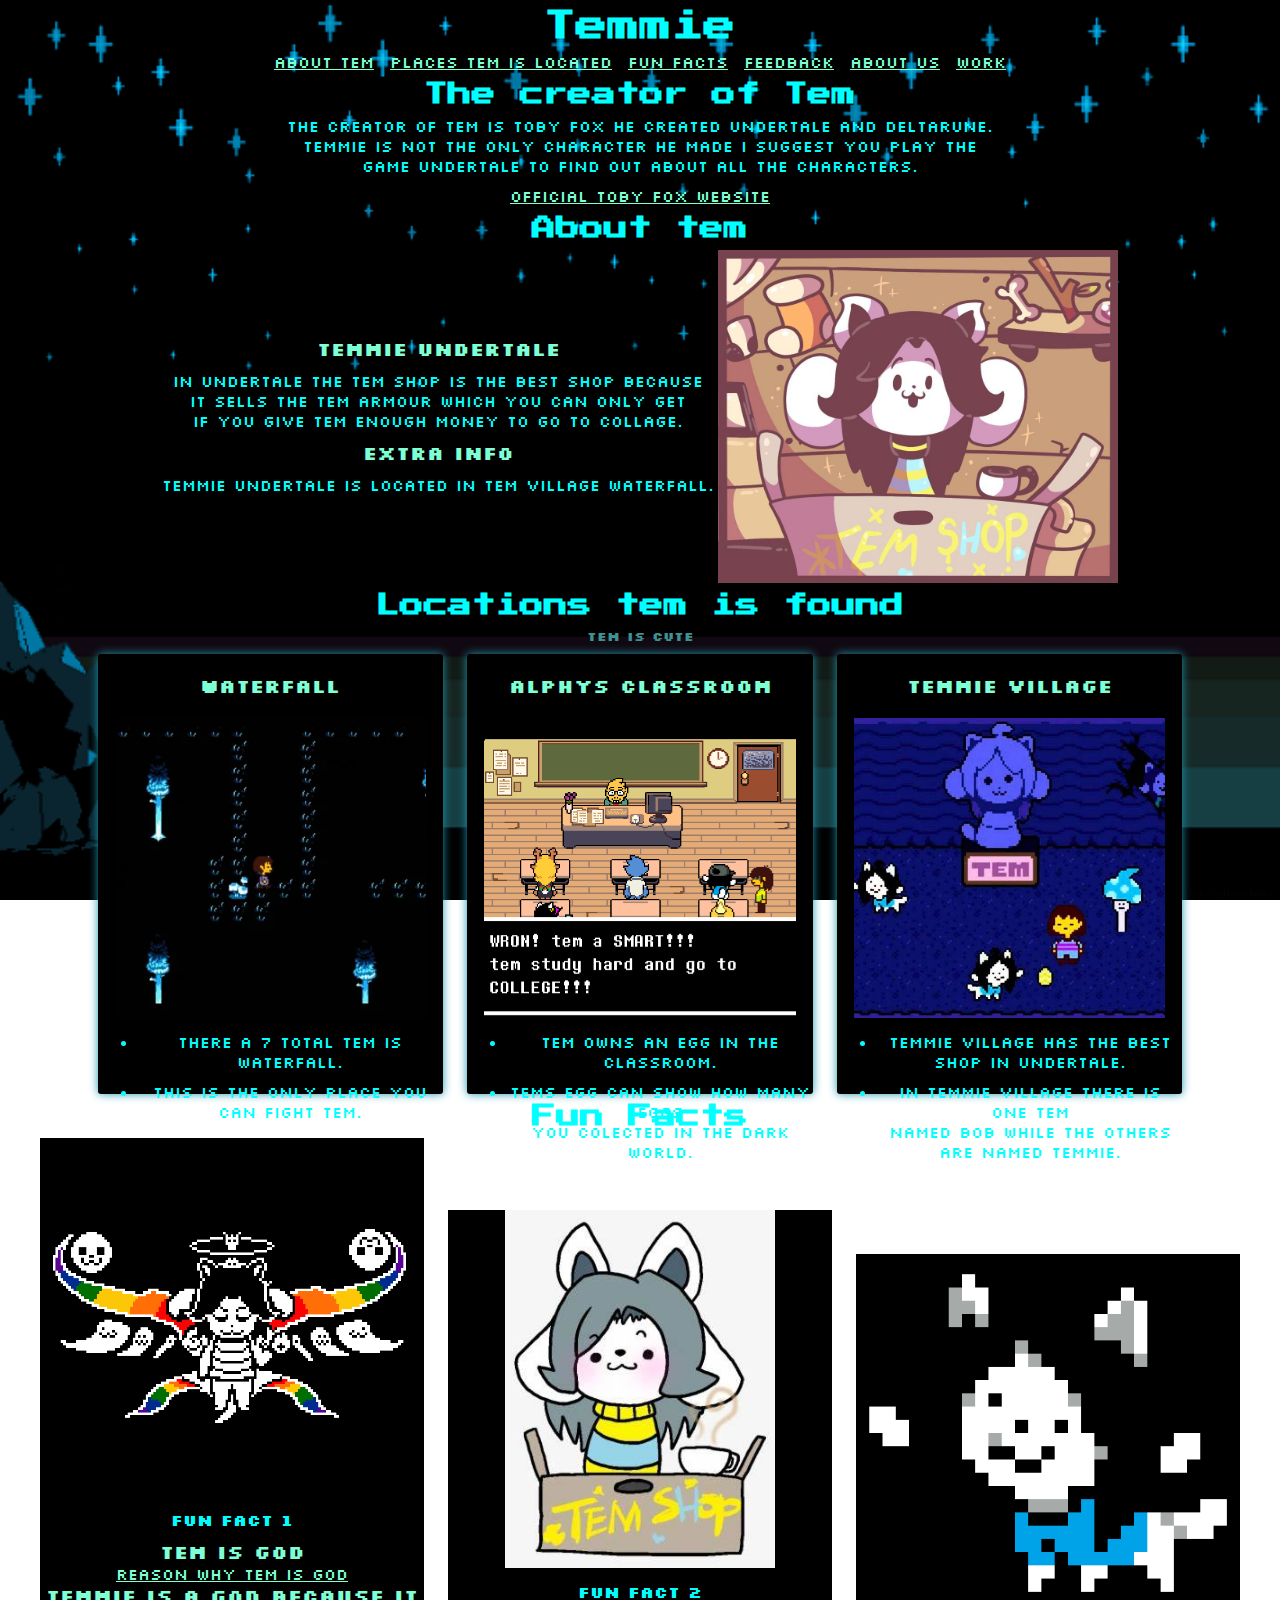
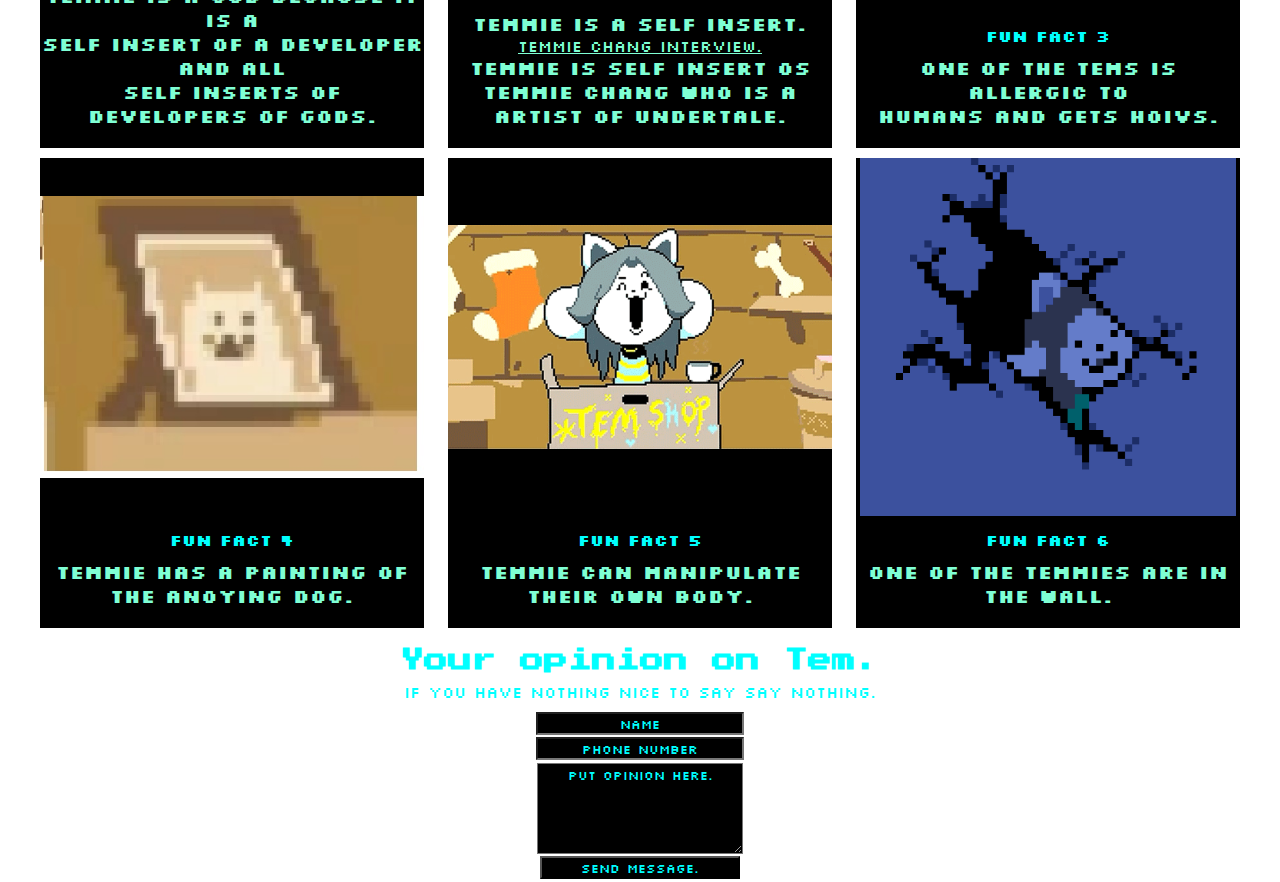
<file: index.html>
<!DOCTYPE html>
<html lang="en">

<head>
    <meta charset="UTF-8">
    <meta http-equiv="X-UA-Compatible" content="IE=edge">
    <meta name="viewport" content="width=device-width, initial-scale=1.0">
    <title>temmie website
    </title>

    <link rel="preconnect" href="https://fonts.googleapis.com">
    <link rel="preconnect" href="https://fonts.gstatic.com" crossorigin>
    <link href="https://fonts.googleapis.com/css2?family=Press+Start+2P&family=Silkscreen&display=swap"
        rel="stylesheet">
    <link rel="stylesheet" href="style.css">
</head>

<body>
    <h1>Temmie</h1>
    <div id="top">
        <a href="#aboutt">About tem</a>
        <a href="#Locationstemisfound">places tem is located</a>
        <a href="#funfacts">Fun facts</a>
        <a href="#feedback">Feedback</a>
        <a href="tme.html">about us</a>
        <a href="tme.html">work</a>
    </div>
    <div id="tem1">
        <h2>The creator of Tem</h2>

        <p>The creator of Tem is Toby Fox he created Undertale and Deltarune. <br>
            Temmie is not the only character he made i suggest you play the <br>
            game Undertale to find out about all the characters. </p>

        <a href="https://undertale.com/">Official Toby Fox website</a>
    </div>
    <div id="aboutt">
        <h2>About tem</h2>

        <div class="aboutInfo">
            <h3 id="temid">Temmie Undertale</h3>

            <p>
                In undertale the tem shop is the best shop because <br>
                it sells the tem armour which you can only get <br>
                if you give tem enough money to go to collage.
            </p>
            <h3>Extra info</h3>
            <p>Temmie Undertale is located in Tem village waterfall.</p>
        </div>
        <img class="tempic1" src="4a1ce7f2b6ad4851ee794d0b70302155f8d2aca0_hq.jpg" alt="">
        <div class="locoinfo" id="Locationstemisfound">
            <h2>Locations tem is found</h2>
            <h5>Tem is cute</h5>
            <div class="loco2">
                <h3>waterfall</h3>
                <img src="468px-Waterfall17 - Copy.webp" alt="">
                <ul>
                    <li>There a 7 total tem is waterfall.</li>
                    <li>This is the only place you can fight tem.</li>
                </ul>
            </div>
            <div class="loco2">
                <h3>Alphys classroom</h3>
                <img src="1kuiwioy1qx11.png" alt="ur mom">
                <ul>
                    <li>Tem owns an egg in the classroom.</li>
                    <li>Tems egg can show how many eggs <br>
                        you colected in the dark world.</li>
                </ul>
            </div>
            <div class="loco2">
                <h3>Temmie village</h3>
                <img src="2e1326f2b2fb8360c65f81fac88f34f52c7f6856_hq.jpg" alt="googleapis">
                <ul>
                    <li>Temmie village has the best shop in undertale.</li>
                    <li>In Temmie village there is one tem <br>
                        named bob while the others are named temmie.</li>
                </ul>


            </div>


        </div>
        <div  >
            <h2 id="funfacts" >Fun Facts</h2>
            <div class="fun">
                <img src="R.png" alt="GOD">
                <h4>Fun fact 1</h4>
                <h3>Tem is GOD</h3>
                <a href="https://www.youtube.com/watch?v=NHF7_W5G4gA&t=474s">Reason why tem is GOD</a>
                <h3>Temmie is a God because it is a <br>
                    self insert of a developer and all <br>
                    self inserts of developers of Gods. </h3>

            </div>


            <div class="fun">
                <img src="OIP.jpeg" alt="">
                <h4>Fun fact 2</h4>
                <h3>Temmie is a self insert.</h3>
                <a href="https://www.youtube.com/watch?v=rT8r-kfhDe0">Temmie chang interview.</a>
                <h3>Temmie is self insert os temmie chang who is a <br>
                    artist of undertale.</h3>
            </div>
            <div class="fun">
                <img src="R.gif" alt="">
                <h4>Fun fact 3</h4>
                <h3>One of the Tems is allergic to <br>
                    humans and gets hoivs.</h3>
            </div>
            <div class="fun">
                <img src="Tem.png" alt="">
                <h4>Fun fact 4</h4>
                <h3>Temmie has a painting of the anoying dog.</h3>
            </div>
            <div class="fun">
                <img src="436.gif" alt="">
                <h4>Fun fact 5</h4>
                <h3>Temmie can manipulate their own body.</h3>
            </div>
            <div class="fun">
                <img src="tw.png" alt="">
                <h4>Fun Fact 6</h4>
                <h3>One of the temmies are in the wall.</h3>
                
            </div>
        </div>
        <div id="feedback">
            <h2>Your opinion on Tem.</h2>
            <p>If you have nothing nice to say say nothing.</p>
            <form action="">
                <input type="text" placeholder="Name">
                <input type="text" placeholder="Phone Number">
                <textarea cols="30" rows="5" placeholder="Put opinion here."></textarea>
                <button>Send message.</button>
            </form>


        </div>
</body>

</html>
</file>
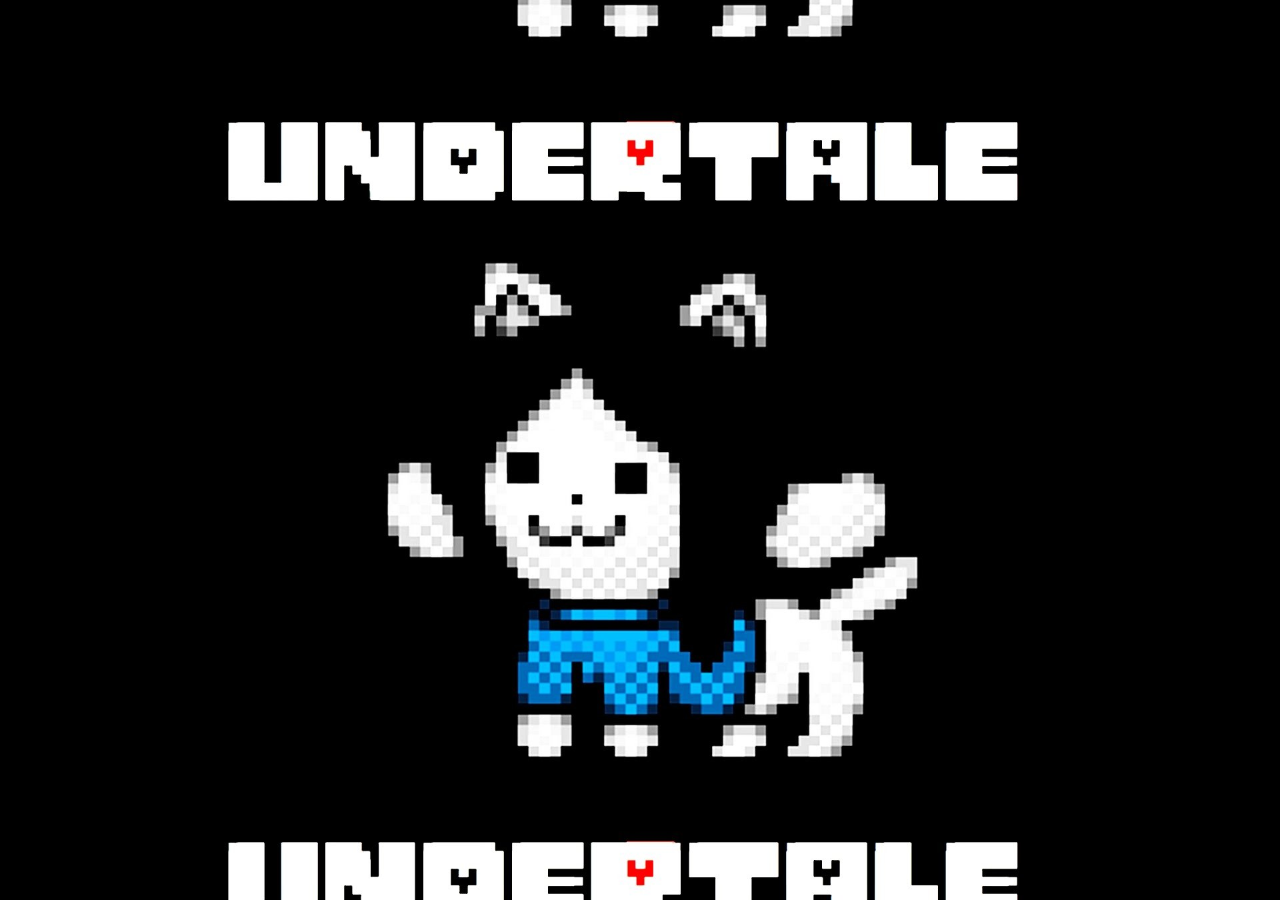
<file: tme.html>
<!DOCTYPE html>
<html lang="en">
<head>
    <meta charset="UTF-8">
    <meta http-equiv="X-UA-Compatible" content="IE=edge">
    <meta name="viewport" content="width=device-width, initial-scale=1.0">
    <title>Document</title>
    <style>
        body{
background-image: url("153984 (1).jpg");
background-position: center;
background-size: contain;
        }
        html{
min-height: 100%;

        }
    </style>
</head>

<body>
    
</body>
</html>
</file>
<file: style.css>
*{
margin: 0px;

}

h1{
    font-family: 'Press Start 2P', cursive;
color: aqua;
margin-bottom: 10px;
margin-top: 10px;
text-align: center;
}
body{
background-image: url("wf.jpg");
background-size: cover;
background-attachment: fixed;
}
h3{
    font-family: 'Silkscreen', cursive;
color: aquamarine;

}
a{
    font-family: 'Silkscreen', cursive;
color: aquamarine;
padding: 0 6px;

}
h2{
    font-family: 'Press Start 2P', cursive;
color: aqua;
margin-bottom: 10px;
margin-top: 10px;
text-align: center;
}
#top{
text-align: center;

}
#tem1{
text-align: center;
}

#aboutt{
text-align: center;
}
#temid{
margin-top: 10px;
margin-bottom: 10px;

}
p{
    font-family: 'Silkscreen', cursive;
color: aqua;
margin-bottom: 10px;
margin-top: 10px;
text-align: center;
}
.aboutInfo{
display: inline-block;
vertical-align: middle;

}
.tempic1{
    vertical-align: middle ;
    width: 400px;
}
h5{
    font-family: 'Silkscreen', cursive;
color: rgb(64, 146, 146);
margin-bottom: 10px;
margin-top: 10px;
text-align: center;

}
li{
    font-family: 'Silkscreen', cursive;
color: aqua;
margin-bottom: 10px;
margin-top: 10px;
text-align: center;
}
ul{
    font-family: 'Silkscreen', cursive;
color: aqua;
margin-bottom: 10px;
margin-top: 10px;
text-align: center;
}
.locoinfo{
    text-align: center;

}
.loco2{
background-color: rgb(0, 0, 0);
width: 27%;
display: inline-block;
vertical-align: top;
height: 440px ;
box-shadow: 0 0 10px rgb(30, 151, 176);

background-attachment: scroll;
margin-left: 10px;
margin-right: 10px;
border-radius: 3px;
}
.loco2 img{
height: 300px;
width: 90%;
object-fit: cover;

}
.loco2 h3{
margin-top: 20px;
margin-bottom: 20px;

}
h4{    font-family: 'Silkscreen', cursive;
    color: aqua;
    margin-bottom: 10px;
    margin-top: 10px;
    text-align: center;}
input,textarea,button{
    font-family: 'Silkscreen', cursive;
    color: aqua;
    margin-bottom: 10px;
    margin-top: 10px;
    text-align: center;
    display: block;
    margin: auto;
    width: 200px;
background-color: black;
margin-bottom: 2.5px;
outline-color: aqua;}
input::placeholder,textarea::placeholder{
    color: aqua;
}

.fun{
    display: inline-block;
  width: 30%;
background-color: black;
padding-bottom: 20px;
margin-bottom: 10px;
margin-left: 10px;
margin-right: 10px;
}
.fun img{
height: 358px;
width: 100%;
object-fit: contain;

}

@media (max-width:600px){
.loco2{
    width: 100%;
    height: auto;
    margin: 0px;
}
.fun{
    display: inline-block;
  width: 80%;
background-color: rgb(6, 6, 6);

margin-bottom: 10px;
margin-left: 0px;
margin-right: 0px;

}
}
</file>
